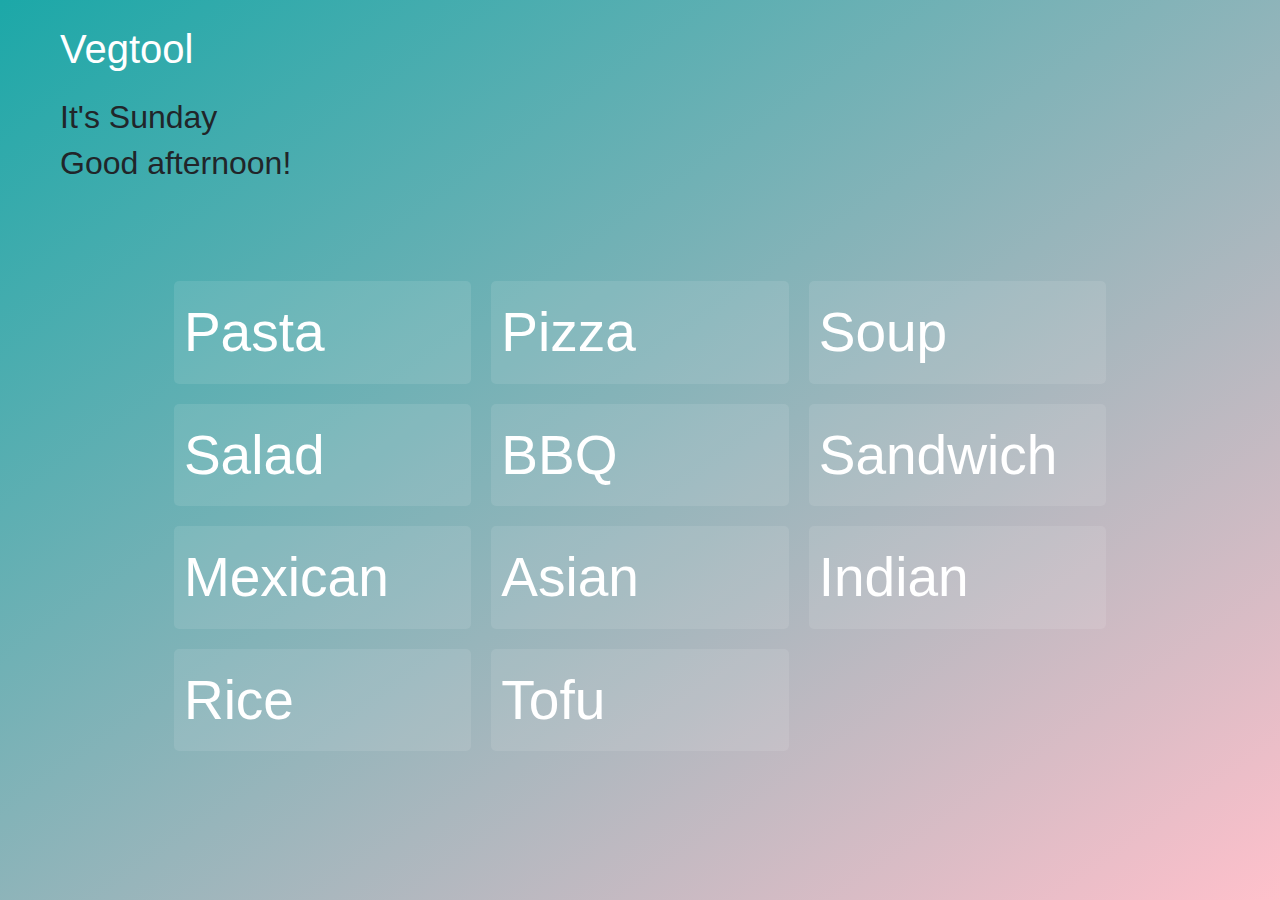
<file: docs/index.html>
<!DOCTYPE html>
<html lang="en">
  






<head>



   <title>Vegtool</title>

 
<meta charset="utf-8" name="viewport" content="width=device-width, initial-scale=1"> 

<!-- Latest compiled and minified CSS -->
<link rel="stylesheet" href="https://maxcdn.bootstrapcdn.com/bootstrap/4.1.0/css/bootstrap.min.css">

<!-- jQuery library -->
<script src="https://ajax.googleapis.com/ajax/libs/jquery/3.3.1/jquery.min.js"></script>

<!-- Popper JS -->
<script src="https://cdnjs.cloudflare.com/ajax/libs/popper.js/1.14.0/umd/popper.min.js"></script>

<!-- Latest compiled JavaScript -->
<script src="https://maxcdn.bootstrapcdn.com/bootstrap/4.1.0/js/bootstrap.min.js"></script>



<!-- links -->
<style>
a:link {
    color: white; 
    background-color: transparent; 
    text-decoration: none;
}

a:visited {
    color: white;
    background-color: transparent;
    text-decoration: none;
}

a:hover {
    color: white;
    background-color: transparent;
    text-decoration: none;
}

a:active {
    color: white;
    background-color: transparent;
    text-decoration: none;
}



</style>

<!-- all the body -->

<style>
body {
    background-image: linear-gradient(to bottom right, rgb(28, 168, 168) , pink);
    background-repeat: no-repeat;
    background-attachment: fixed;
    margin-left: 10px;
    margin-right: 10px;
    margin-top: 10px;
    background-size: auto
}

    @media screen and (max-width: 650px) {
    body {
        background-image: linear-gradient(to bottom right, rgb(28, 168, 168) , pink);
    }
}

</style>



<!-- table configuration -->
<style>

div {
    
    border-radius: 5px;
    background: rgba(255, 255, 255, 0.1);
    padding: 10px;
    font-size: 4.3vw;

}
</style>

<style>
.row {
    display: grid;
  justify-content: center;
  grid-template-columns: 25% 25% 25%;
  grid-gap: 20px;
  background-color: none;
  padding: 10px;
  margin-right: 2%;
  margin-left: 2%;
  margin-top: 7%;
  margin-bottom: 10%;
  color:whitesmoke;
  
  
}



@media screen and (max-width: 650px) {
.row {
    display: grid;
  justify-content: center;
  grid-template-columns: 100%;
  grid-gap: 10px;
  background-color: none;
  padding: 10px;
  margin-right: 5%;
  margin-left: 10%;
  margin-top: 5%;
  color:whitesmoke;
  
    }
}
</style>

<!-- display of the day -->

<style>
.day {
    

  margin-left: 50px;
  margin-top: 0%;

    }

@media screen and (max-width: 950px) {
.day {
    
    font-size: 140%;
    }
}

</style>

<!-- display of Vegtool -->

<style>
    .vegtool {
        
 color: rgb(255, 255, 255); 
 margin-left: 50px;
 margin-top: 25px; 
 margin-bottom: 25px;
        }
    
    @media screen and (max-width: 950px) {
    .vegtool {
        
        font-size: 200%;
        margin-bottom: 10px;
        }
    }
    
    </style>

  </head>

 <!-- Vegtool --> 
<h1 class="vegtool"><a href="index.html">Vegtool</a></h1>

<body>


    <!-- Day of the week -->
    <h2 class="day" id="day"></h2>
    <h2 class="day" id="moment">Good evening!</h2>


    <!-- Table -->
    <div1 class="row">
        <a href="Pasta.html"><div>Pasta</div></a>
        <a href="Pizza.html"><div>Pizza</div></a>
        <a href="Soup.html"><div>Soup</div></a>
        <a href="Salad.html"> <div>Salad</div></a>
        <a href="BBQ.html"> <div>BBQ</div></a>
        <a href="Sandwich.html"> <div>Sandwich</div></a>
        <a href="Mexican.html"> <div>Mexican</div></a>
        <a href="Asian.html"> <div>Asian</div></a>
        <a href="Indian.html"> <div>Indian</div></a>
        <a href="Rice.html"> <div>Rice</div></a>
        <a href="Tofu.html"> <div>Tofu</div></a>

        
        
         
      </div1>

          
            

          
        </div>
      </div>


<!-- JavaScript: day of the week + moment of the day-->
      <script>
        var d = new Date();
        var days = ["It's Sunday"," It'sMonday","It's Tuesday","It's Wednesday","It's Thursday","It's Friday","It's Saturday"];
        document.getElementById("day").innerHTML = days[d.getDay()];


 if (new Date().getHours() < 24) {
    document.getElementById("moment").innerHTML = "Good evening!";
}

        if (new Date().getHours() < 17) {
    document.getElementById("moment").innerHTML = "Good afternoon!";
}
    if (new Date().getHours() < 12) {
    document.getElementById("moment").innerHTML = "Good morning!";
}
        </script>
</body>

</html>
</file>
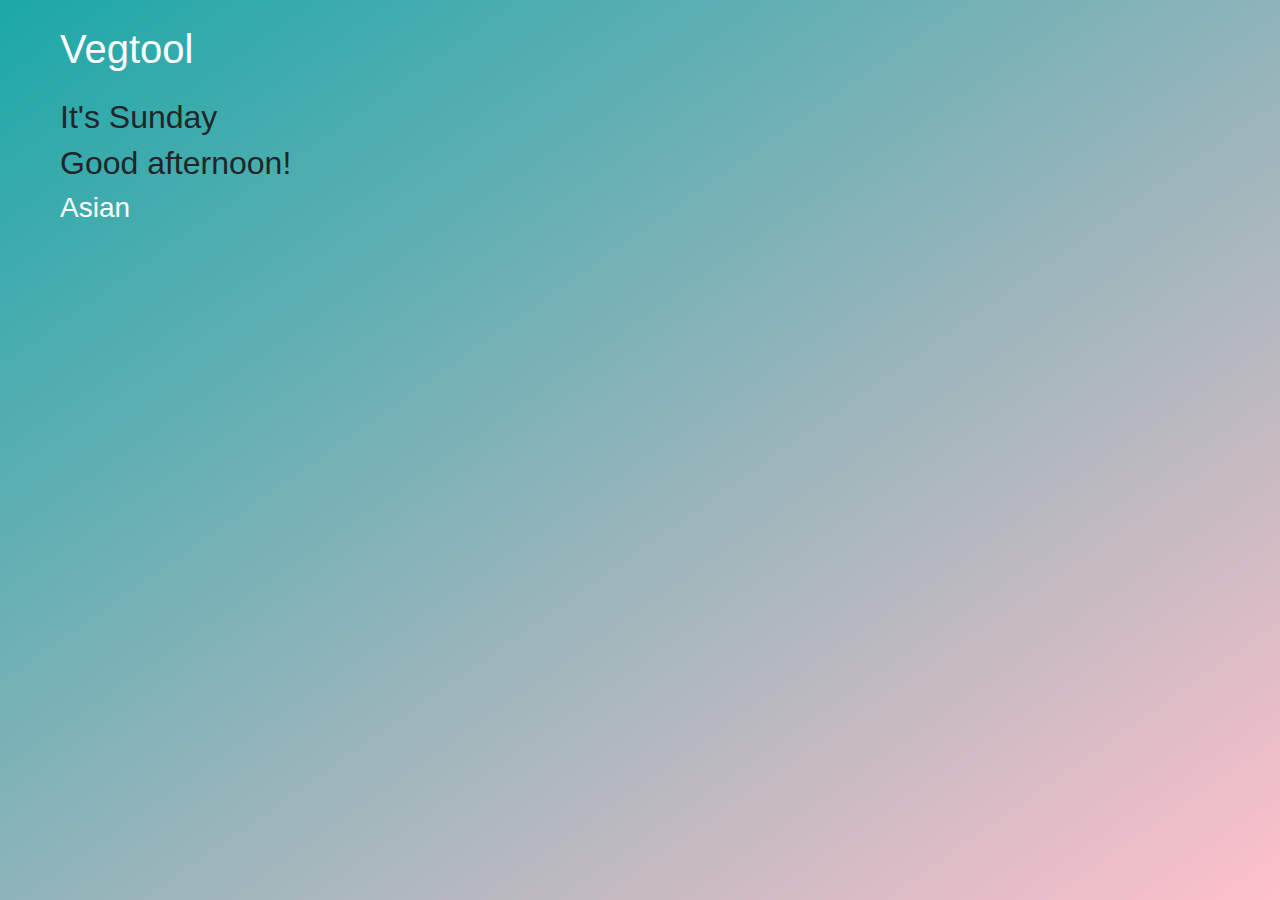
<file: docs/Asian.html>
<!DOCTYPE html>
<html lang="en">
  


<head>



   <title>Vegtool</title>

 
<meta charset="utf-8" name="viewport" content="width=device-width, initial-scale=1"> 

<!-- Latest compiled and minified CSS -->
<link rel="stylesheet" href="https://maxcdn.bootstrapcdn.com/bootstrap/4.1.0/css/bootstrap.min.css">

<!-- jQuery library -->
<script src="https://ajax.googleapis.com/ajax/libs/jquery/3.3.1/jquery.min.js"></script>

<!-- Popper JS -->
<script src="https://cdnjs.cloudflare.com/ajax/libs/popper.js/1.14.0/umd/popper.min.js"></script>

<!-- Latest compiled JavaScript -->
<script src="https://maxcdn.bootstrapcdn.com/bootstrap/4.1.0/js/bootstrap.min.js"></script>

<link rel="stylesheet" type="text/css" href="mystyle.css">
  
</head>

  
  


<body>

 <!-- Vegtool --> 
 <h1><a href="index.html">Vegtool</a></h1>
  
  
    <!-- Day of the week -->
    <h2  id="day"></h2>
    <h2  id="moment">Good evening!</h2>

    <!-- Category -->
    
    <h3>Asian</h3>

    <!-- Table -->
    <div1>
            
        
        
         
      </div1>

          
            

       


<!-- JavaScript: day of the week + moment of the day-->
      <script>
        var d = new Date();
        var days = ["It's Sunday"," It'sMonday","It's Tuesday","It's Wednesday","It's Thursday","It's Friday","It's Saturday"];
        document.getElementById("day").innerHTML = days[d.getDay()];
 if (new Date().getHours() < 24) {
    document.getElementById("moment").innerHTML = "Good evening!";
}
        if (new Date().getHours() < 17) {
    document.getElementById("moment").innerHTML = "Good afternoon!";
}
    if (new Date().getHours() < 12) {
    document.getElementById("moment").innerHTML = "Good morning!";
}
        </script>
</body>

</html>
</file>
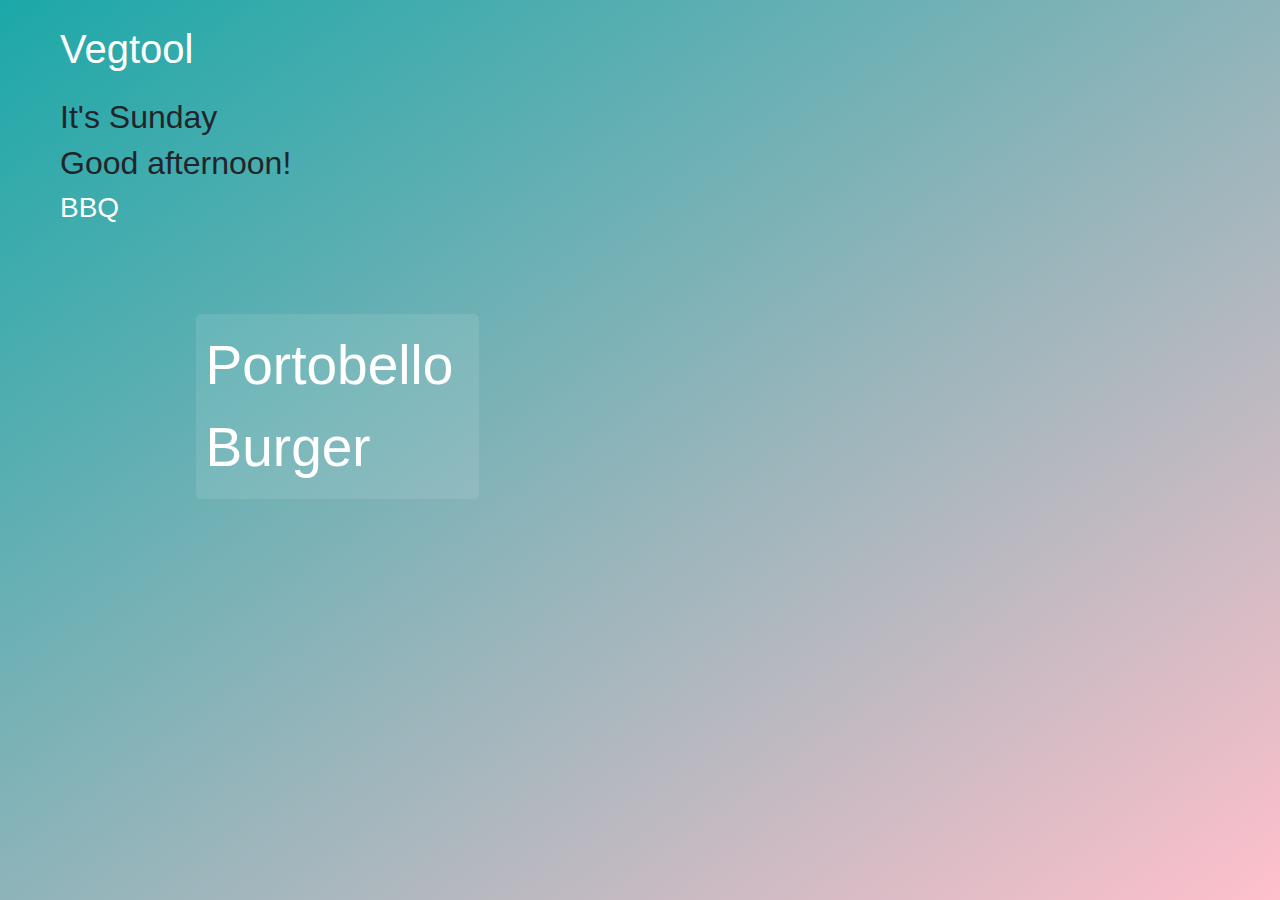
<file: docs/BBQ.html>
<!DOCTYPE html>
<html lang="en">
  


<head>



   <title>Vegtool</title>

 
<meta charset="utf-8" name="viewport" content="width=device-width, initial-scale=1"> 

<!-- Latest compiled and minified CSS -->
<link rel="stylesheet" href="https://maxcdn.bootstrapcdn.com/bootstrap/4.1.0/css/bootstrap.min.css">

<!-- jQuery library -->
<script src="https://ajax.googleapis.com/ajax/libs/jquery/3.3.1/jquery.min.js"></script>

<!-- Popper JS -->
<script src="https://cdnjs.cloudflare.com/ajax/libs/popper.js/1.14.0/umd/popper.min.js"></script>

<!-- Latest compiled JavaScript -->
<script src="https://maxcdn.bootstrapcdn.com/bootstrap/4.1.0/js/bootstrap.min.js"></script>

<link rel="stylesheet" type="text/css" href="mystyle.css">
  
</head>

  
  


<body>

 <!-- Vegtool --> 
 <h1><a href="index.html">Vegtool</a></h1>
  
  
    <!-- Day of the week -->
    <h2  id="day"></h2>
    <h2  id="moment">Good evening!</h2>

    <!-- Category -->
    
    <h3>BBQ</h3>

    <!-- Table -->
    <div1>
            
<a href="https://cuisinez.telequebec.tv/recettes/208/vege-burger-au-portobello" target="_blank"><div>Portobello Burger</div></a>


        
        
         
      </div1>

          
            

       


<!-- JavaScript: day of the week + moment of the day-->
      <script>
        var d = new Date();
        var days = ["It's Sunday"," It'sMonday","It's Tuesday","It's Wednesday","It's Thursday","It's Friday","It's Saturday"];
        document.getElementById("day").innerHTML = days[d.getDay()];
 if (new Date().getHours() < 24) {
    document.getElementById("moment").innerHTML = "Good evening!";
}
        if (new Date().getHours() < 17) {
    document.getElementById("moment").innerHTML = "Good afternoon!";
}
    if (new Date().getHours() < 12) {
    document.getElementById("moment").innerHTML = "Good morning!";
}
        </script>
</body>

 </html>
</file>
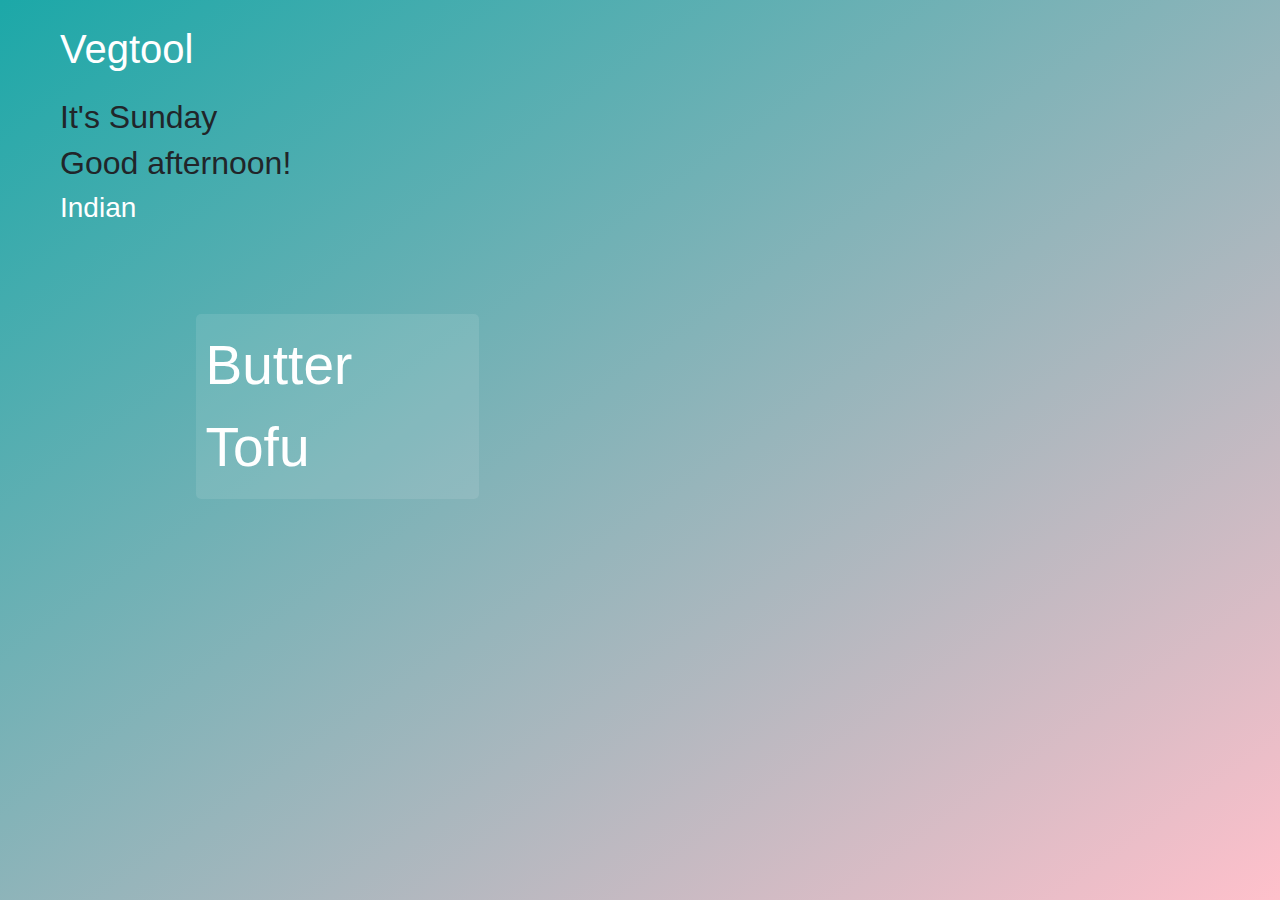
<file: docs/Indian.html>
<!DOCTYPE html>
<html lang="en">
  


<head>



   <title>Vegtool</title>

 
<meta charset="utf-8" name="viewport" content="width=device-width, initial-scale=1"> 

<!-- Latest compiled and minified CSS -->
<link rel="stylesheet" href="https://maxcdn.bootstrapcdn.com/bootstrap/4.1.0/css/bootstrap.min.css">

<!-- jQuery library -->
<script src="https://ajax.googleapis.com/ajax/libs/jquery/3.3.1/jquery.min.js"></script>

<!-- Popper JS -->
<script src="https://cdnjs.cloudflare.com/ajax/libs/popper.js/1.14.0/umd/popper.min.js"></script>

<!-- Latest compiled JavaScript -->
<script src="https://maxcdn.bootstrapcdn.com/bootstrap/4.1.0/js/bootstrap.min.js"></script>

<link rel="stylesheet" type="text/css" href="mystyle.css">
  
</head>

  
  


<body>

 <!-- Vegtool --> 
 <h1><a href="index.html">Vegtool</a></h1>
  
  
    <!-- Day of the week -->
    <h2  id="day"></h2>
    <h2  id="moment">Good evening!</h2>

    <!-- Category -->
    
    <h3>Indian</h3>

    <!-- Table -->
    <div1>
            
<a href="https://www.ricardocuisine.com/en/recipes/5833-quick-and-easy-butter-chicken" target="_blank"><div>Butter Tofu</div></a>


        
        
         
      </div1>

          
            

       


<!-- JavaScript: day of the week + moment of the day-->
      <script>
        var d = new Date();
        var days = ["It's Sunday"," It'sMonday","It's Tuesday","It's Wednesday","It's Thursday","It's Friday","It's Saturday"];
        document.getElementById("day").innerHTML = days[d.getDay()];
 if (new Date().getHours() < 24) {
    document.getElementById("moment").innerHTML = "Good evening!";
}
        if (new Date().getHours() < 17) {
    document.getElementById("moment").innerHTML = "Good afternoon!";
}
    if (new Date().getHours() < 12) {
    document.getElementById("moment").innerHTML = "Good morning!";
}
        </script>
</body>

</html>
</file>
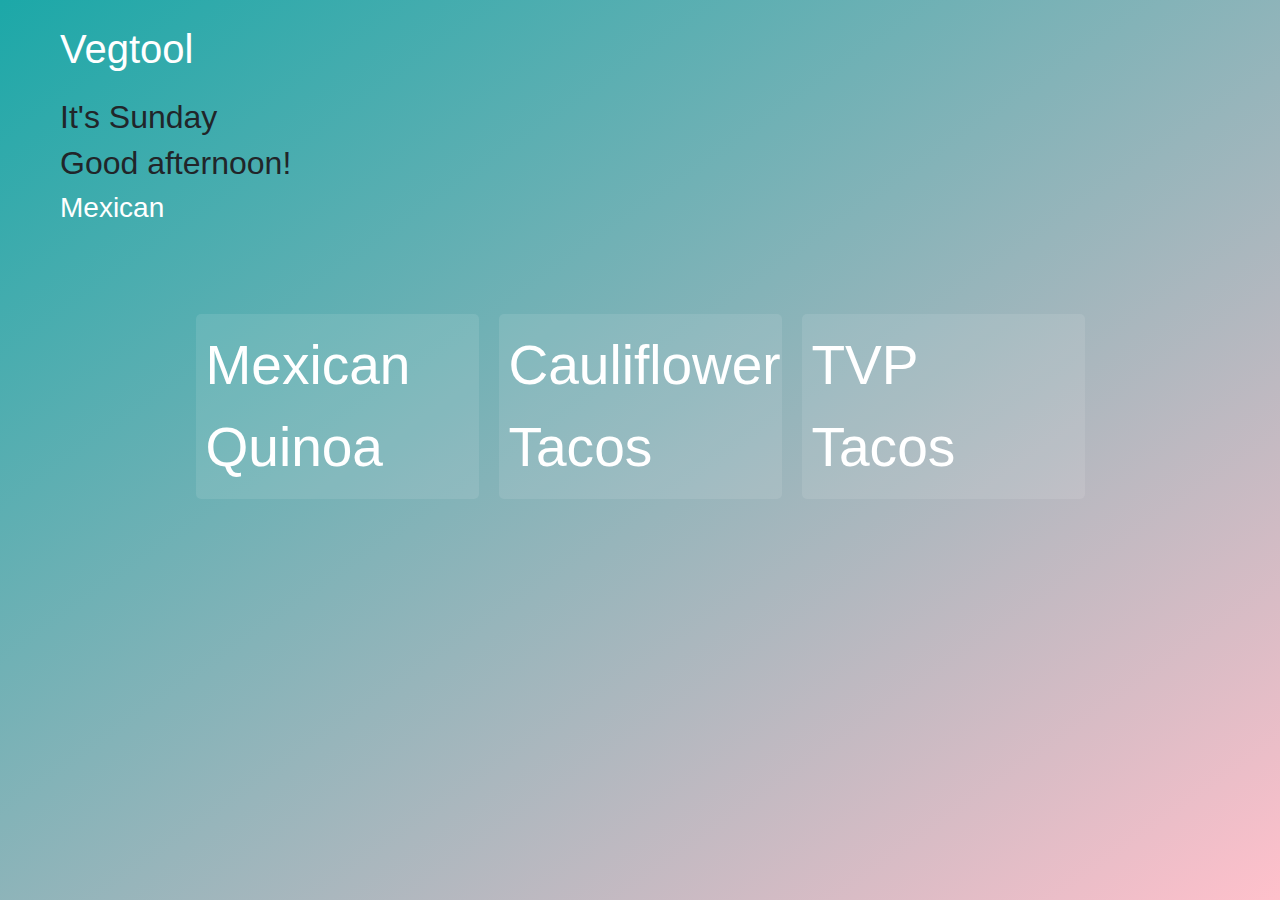
<file: docs/Mexican.html>
<!DOCTYPE html>
<html lang="en">
  


<head>



   <title>Vegtool</title>

 
<meta charset="utf-8" name="viewport" content="width=device-width, initial-scale=1"> 

<!-- Latest compiled and minified CSS -->
<link rel="stylesheet" href="https://maxcdn.bootstrapcdn.com/bootstrap/4.1.0/css/bootstrap.min.css">

<!-- jQuery library -->
<script src="https://ajax.googleapis.com/ajax/libs/jquery/3.3.1/jquery.min.js"></script>

<!-- Popper JS -->
<script src="https://cdnjs.cloudflare.com/ajax/libs/popper.js/1.14.0/umd/popper.min.js"></script>

<!-- Latest compiled JavaScript -->
<script src="https://maxcdn.bootstrapcdn.com/bootstrap/4.1.0/js/bootstrap.min.js"></script>

<link rel="stylesheet" type="text/css" href="mystyle.css">
  
</head>

  
  


<body>

 <!-- Vegtool --> 
 <h1><a href="index.html">Vegtool</a></h1>
  
  
    <!-- Day of the week -->
    <h2  id="day"></h2>
    <h2  id="moment">Good evening!</h2>

    <!-- Category -->
    
    <h3>Mexican</h3>

    <!-- Table -->
    <div1>
            
<a href="https://chefcuisto.com/recette/quinoa-mexicain-one-pot/" target="_blank"><div>Mexican Quinoa</div></a>
	           <a href="https://www.kpourkatrine.com/fr/recettes/tacos-de-chou-fleur-et-creme-davocat/" target="_blank"><div>Cauliflower Tacos</div></a>
	            <a href="https://www.thebuddhistchef.com/recipe/tvp-tacos-2/" target="_blank"><div>TVP Tacos</div></a>


        
        
         
      </div1>

          
            

       


<!-- JavaScript: day of the week + moment of the day-->
      <script>
        var d = new Date();
        var days = ["It's Sunday"," It'sMonday","It's Tuesday","It's Wednesday","It's Thursday","It's Friday","It's Saturday"];
        document.getElementById("day").innerHTML = days[d.getDay()];
 if (new Date().getHours() < 24) {
    document.getElementById("moment").innerHTML = "Good evening!";
}
        if (new Date().getHours() < 17) {
    document.getElementById("moment").innerHTML = "Good afternoon!";
}
    if (new Date().getHours() < 12) {
    document.getElementById("moment").innerHTML = "Good morning!";
}
        </script>
</body>

</html>
</file>
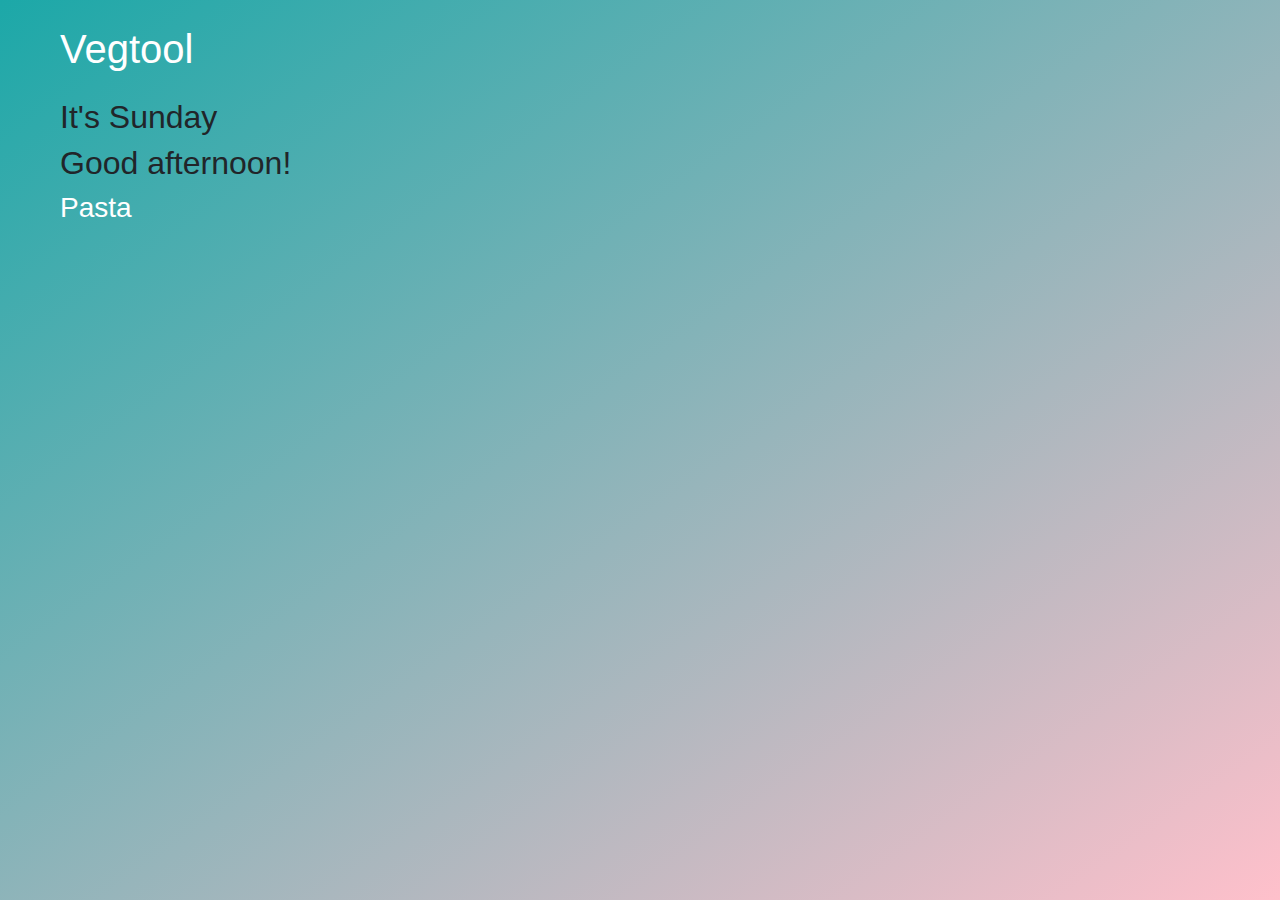
<file: docs/Pasta.html>
<!DOCTYPE html>
<html lang="en">
  


<head>



   <title>Vegtool</title>

 
<meta charset="utf-8" name="viewport" content="width=device-width, initial-scale=1"> 

<!-- Latest compiled and minified CSS -->
<link rel="stylesheet" href="https://maxcdn.bootstrapcdn.com/bootstrap/4.1.0/css/bootstrap.min.css">

<!-- jQuery library -->
<script src="https://ajax.googleapis.com/ajax/libs/jquery/3.3.1/jquery.min.js"></script>

<!-- Popper JS -->
<script src="https://cdnjs.cloudflare.com/ajax/libs/popper.js/1.14.0/umd/popper.min.js"></script>

<!-- Latest compiled JavaScript -->
<script src="https://maxcdn.bootstrapcdn.com/bootstrap/4.1.0/js/bootstrap.min.js"></script>

<link rel="stylesheet" type="text/css" href="mystyle.css">
  
</head>

  
  


<body>

 <!-- Vegtool --> 
 <h1><a href="index.html">Vegtool</a></h1>
  
  
    <!-- Day of the week -->
    <h2  id="day"></h2>
    <h2  id="moment">Good evening!</h2>

    <!-- Category -->
    
    <h3>Pasta</h3>

    <!-- Table -->
    <div1>
            


        
        
         
      </div1>

          
            

       


<!-- JavaScript: day of the week + moment of the day-->
      <script>
        var d = new Date();
        var days = ["It's Sunday"," It'sMonday","It's Tuesday","It's Wednesday","It's Thursday","It's Friday","It's Saturday"];
        document.getElementById("day").innerHTML = days[d.getDay()];
 if (new Date().getHours() < 24) {
    document.getElementById("moment").innerHTML = "Good evening!";
}
        if (new Date().getHours() < 17) {
    document.getElementById("moment").innerHTML = "Good afternoon!";
}
    if (new Date().getHours() < 12) {
    document.getElementById("moment").innerHTML = "Good morning!";
}
        </script>
</body>

</html>
</file>
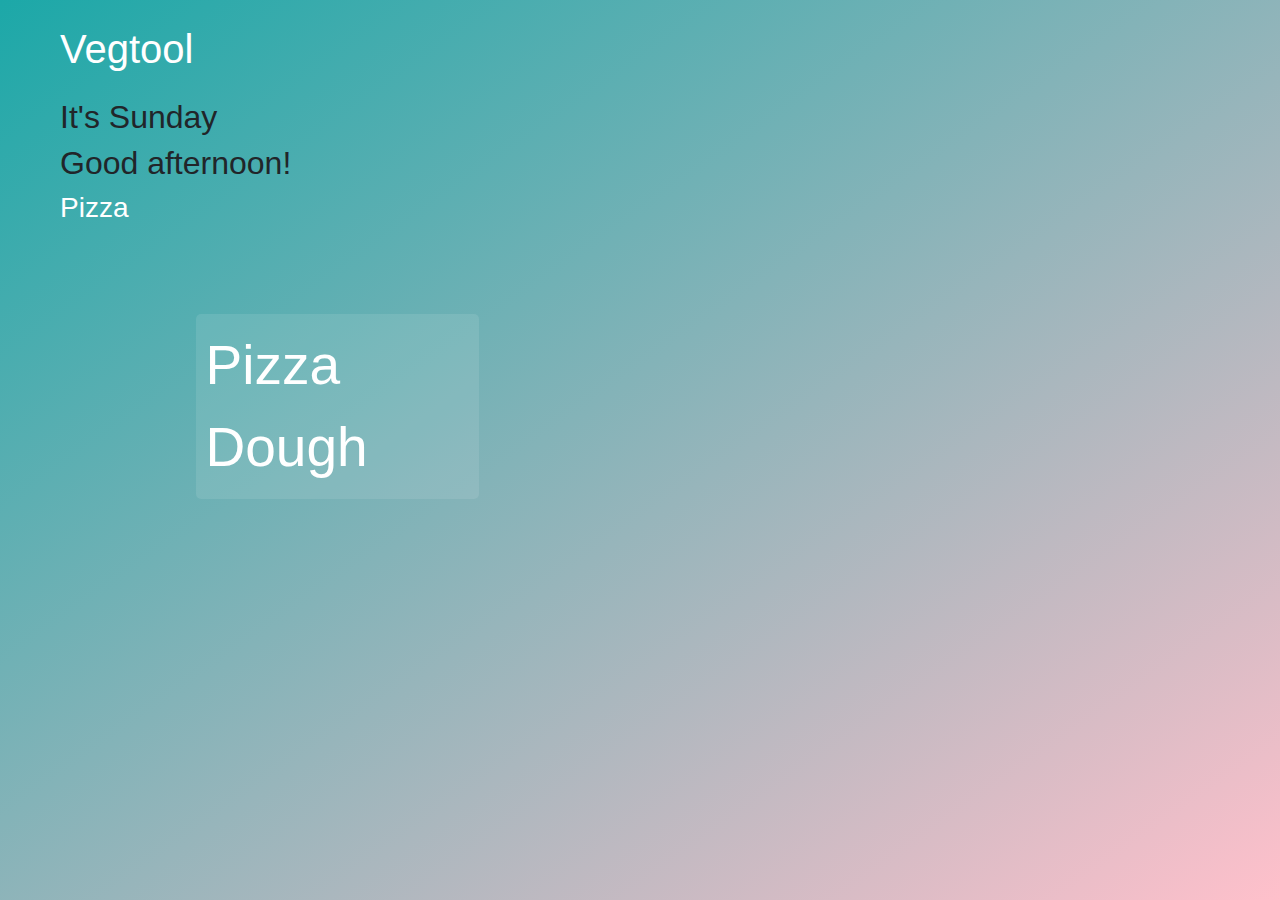
<file: docs/Pizza.html>
<!DOCTYPE html>
<html lang="en">
  


<head>



   <title>Vegtool</title>

 
<meta charset="utf-8" name="viewport" content="width=device-width, initial-scale=1"> 

<!-- Latest compiled and minified CSS -->
<link rel="stylesheet" href="https://maxcdn.bootstrapcdn.com/bootstrap/4.1.0/css/bootstrap.min.css">

<!-- jQuery library -->
<script src="https://ajax.googleapis.com/ajax/libs/jquery/3.3.1/jquery.min.js"></script>

<!-- Popper JS -->
<script src="https://cdnjs.cloudflare.com/ajax/libs/popper.js/1.14.0/umd/popper.min.js"></script>

<!-- Latest compiled JavaScript -->
<script src="https://maxcdn.bootstrapcdn.com/bootstrap/4.1.0/js/bootstrap.min.js"></script>

<link rel="stylesheet" type="text/css" href="mystyle.css">
  
</head>

  
  


<body>

 <!-- Vegtool --> 
 <h1><a href="index.html">Vegtool</a></h1>
  
  
    <!-- Day of the week -->
    <h2  id="day"></h2>
    <h2  id="moment">Good evening!</h2>

    <!-- Category -->
    
    <h3>Pizza</h3>

    <!-- Table -->
    <div1>
            
<a href="https://www.ricardocuisine.com/en/recipes/2049-homemade-pizza-dough" target="_blank"><div>Pizza Dough</div></a>

        
        
         
      </div1>

          
            

       


<!-- JavaScript: day of the week + moment of the day-->
      <script>
        var d = new Date();
        var days = ["It's Sunday"," It'sMonday","It's Tuesday","It's Wednesday","It's Thursday","It's Friday","It's Saturday"];
        document.getElementById("day").innerHTML = days[d.getDay()];
 if (new Date().getHours() < 24) {
    document.getElementById("moment").innerHTML = "Good evening!";
}
        if (new Date().getHours() < 17) {
    document.getElementById("moment").innerHTML = "Good afternoon!";
}
    if (new Date().getHours() < 12) {
    document.getElementById("moment").innerHTML = "Good morning!";
}
        </script>
</body>

</html>
</file>
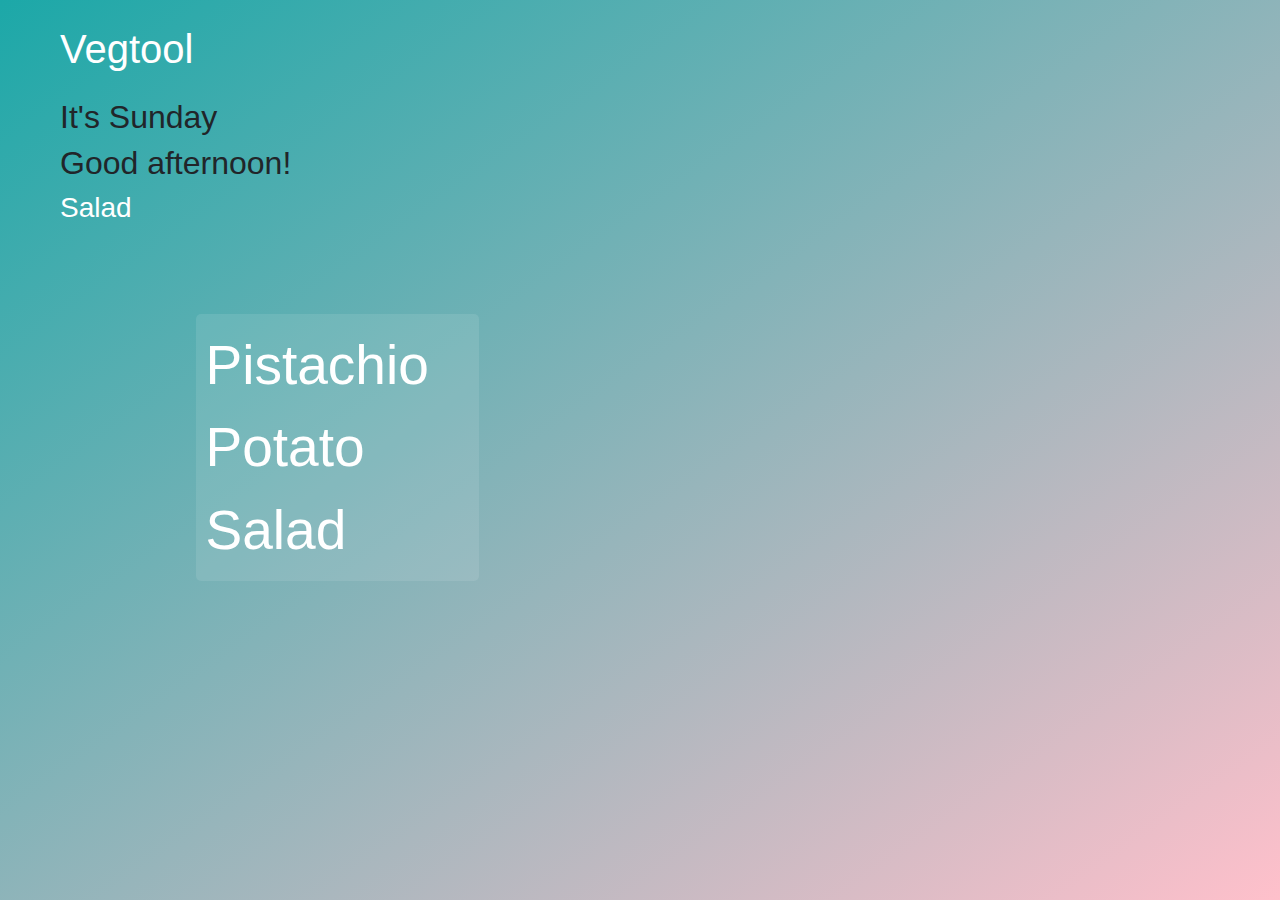
<file: docs/Salad.html>
<!DOCTYPE html>
<html lang="en">
  


<head>



   <title>Vegtool</title>

 
<meta charset="utf-8" name="viewport" content="width=device-width, initial-scale=1"> 

<!-- Latest compiled and minified CSS -->
<link rel="stylesheet" href="https://maxcdn.bootstrapcdn.com/bootstrap/4.1.0/css/bootstrap.min.css">

<!-- jQuery library -->
<script src="https://ajax.googleapis.com/ajax/libs/jquery/3.3.1/jquery.min.js"></script>

<!-- Popper JS -->
<script src="https://cdnjs.cloudflare.com/ajax/libs/popper.js/1.14.0/umd/popper.min.js"></script>

<!-- Latest compiled JavaScript -->
<script src="https://maxcdn.bootstrapcdn.com/bootstrap/4.1.0/js/bootstrap.min.js"></script>

<link rel="stylesheet" type="text/css" href="mystyle.css">
  
</head>

  
  


<body>

 <!-- Vegtool --> 
 <h1><a href="index.html">Vegtool</a></h1>
  
  
    <!-- Day of the week -->
    <h2  id="day"></h2>
    <h2  id="moment">Good evening!</h2>

    <!-- Category -->
    
    <h3>Salad</h3>

    <!-- Table -->
    <div1>
            
<a href="https://www.peacefuldumpling.com/recipe/vegan-salad-recipes-pistachio-pesto-potato-salad" target="_blank"><div>Pistachio Potato Salad</div></a>

        
        
         
      </div1>

          
            

       


<!-- JavaScript: day of the week + moment of the day-->
      <script>
        var d = new Date();
        var days = ["It's Sunday"," It'sMonday","It's Tuesday","It's Wednesday","It's Thursday","It's Friday","It's Saturday"];
        document.getElementById("day").innerHTML = days[d.getDay()];
 if (new Date().getHours() < 24) {
    document.getElementById("moment").innerHTML = "Good evening!";
}
        if (new Date().getHours() < 17) {
    document.getElementById("moment").innerHTML = "Good afternoon!";
}
    if (new Date().getHours() < 12) {
    document.getElementById("moment").innerHTML = "Good morning!";
}
        </script>
</body>

</html>
</file>
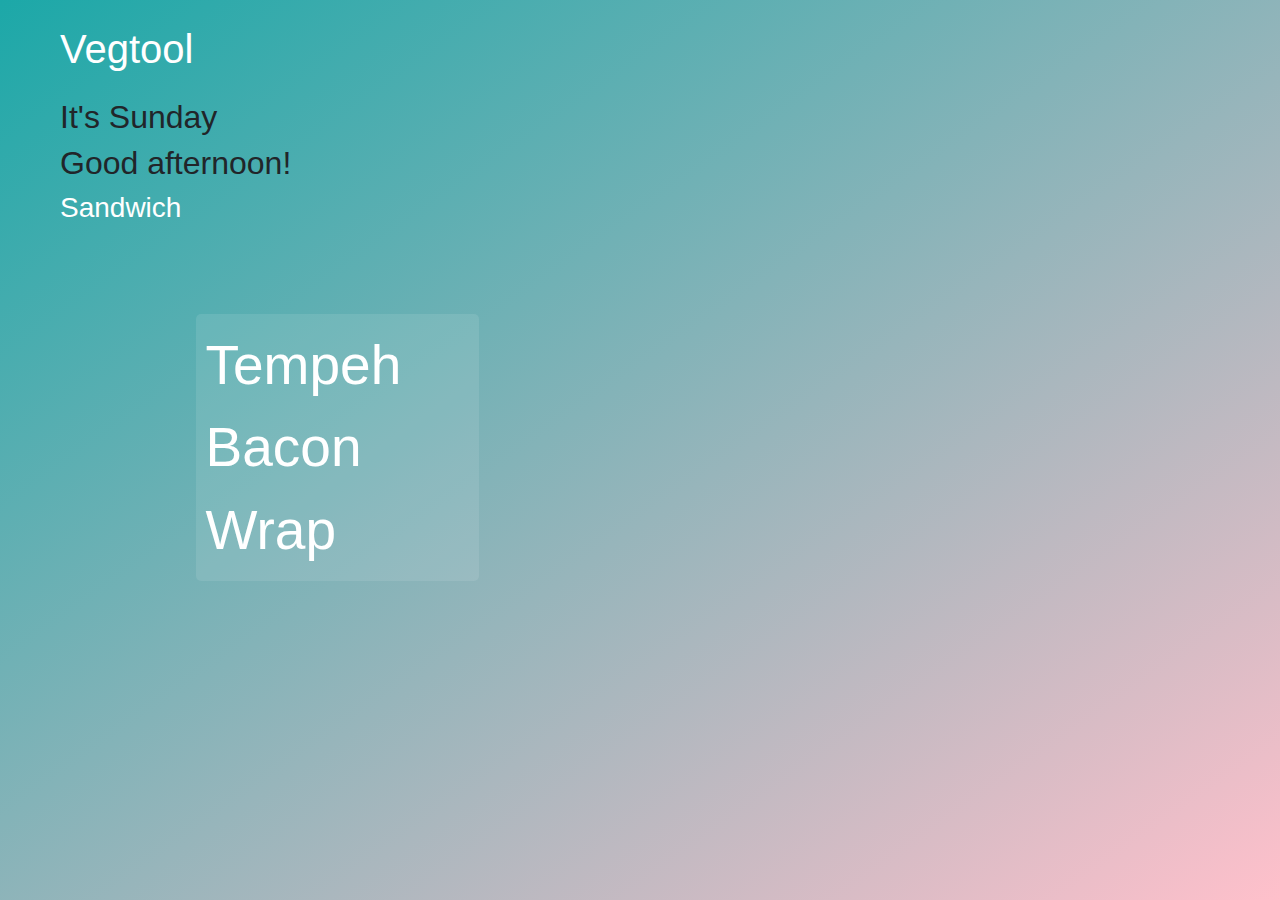
<file: docs/Sandwich.html>
<!DOCTYPE html>
<html lang="en">
  


<head>



   <title>Vegtool</title>

 
<meta charset="utf-8" name="viewport" content="width=device-width, initial-scale=1"> 

<!-- Latest compiled and minified CSS -->
<link rel="stylesheet" href="https://maxcdn.bootstrapcdn.com/bootstrap/4.1.0/css/bootstrap.min.css">

<!-- jQuery library -->
<script src="https://ajax.googleapis.com/ajax/libs/jquery/3.3.1/jquery.min.js"></script>

<!-- Popper JS -->
<script src="https://cdnjs.cloudflare.com/ajax/libs/popper.js/1.14.0/umd/popper.min.js"></script>

<!-- Latest compiled JavaScript -->
<script src="https://maxcdn.bootstrapcdn.com/bootstrap/4.1.0/js/bootstrap.min.js"></script>

<link rel="stylesheet" type="text/css" href="mystyle.css">
  
</head>

  
  


<body>

 <!-- Vegtool --> 
 <h1><a href="index.html">Vegtool</a></h1>
  
  
    <!-- Day of the week -->
    <h2  id="day"></h2>
    <h2  id="moment">Good evening!</h2>

    <!-- Category -->
    
    <h3>Sandwich</h3>

    <!-- Table -->
    <div1>
            
<a href="https://www.lacuisinedejeanphilippe.com/recipe/tortillas-de-bacon-de-tempeh/" target="_blank"><div>Tempeh Bacon Wrap</div></a>

        
        
         
      </div1>

          
            

       


<!-- JavaScript: day of the week + moment of the day-->
      <script>
        var d = new Date();
        var days = ["It's Sunday"," It'sMonday","It's Tuesday","It's Wednesday","It's Thursday","It's Friday","It's Saturday"];
        document.getElementById("day").innerHTML = days[d.getDay()];
 if (new Date().getHours() < 24) {
    document.getElementById("moment").innerHTML = "Good evening!";
}
        if (new Date().getHours() < 17) {
    document.getElementById("moment").innerHTML = "Good afternoon!";
}
    if (new Date().getHours() < 12) {
    document.getElementById("moment").innerHTML = "Good morning!";
}
        </script>
</body>

</html>
</file>
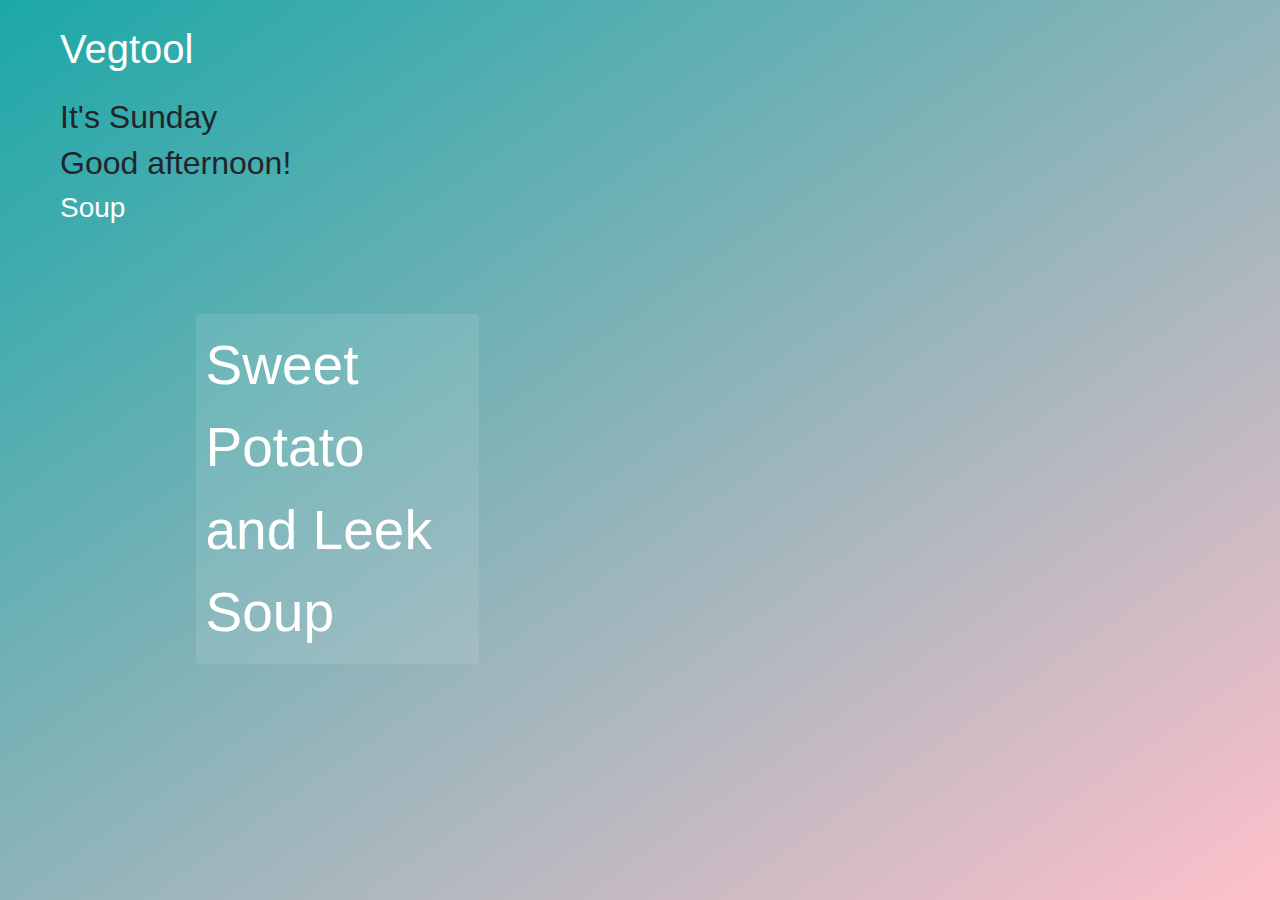
<file: docs/Soup.html>
<!DOCTYPE html>
<html lang="en">
  


<head>



   <title>Vegtool</title>

 
<meta charset="utf-8" name="viewport" content="width=device-width, initial-scale=1"> 

<!-- Latest compiled and minified CSS -->
<link rel="stylesheet" href="https://maxcdn.bootstrapcdn.com/bootstrap/4.1.0/css/bootstrap.min.css">

<!-- jQuery library -->
<script src="https://ajax.googleapis.com/ajax/libs/jquery/3.3.1/jquery.min.js"></script>

<!-- Popper JS -->
<script src="https://cdnjs.cloudflare.com/ajax/libs/popper.js/1.14.0/umd/popper.min.js"></script>

<!-- Latest compiled JavaScript -->
<script src="https://maxcdn.bootstrapcdn.com/bootstrap/4.1.0/js/bootstrap.min.js"></script>

<link rel="stylesheet" type="text/css" href="mystyle.css">
  
</head>

  
  


<body>

 <!-- Vegtool --> 
 <h1><a href="index.html">Vegtool</a></h1>
  
  
    <!-- Day of the week -->
    <h2  id="day"></h2>
    <h2  id="moment">Good evening!</h2>

    <!-- Category -->
    
    <h3>Soup</h3>

    <!-- Table -->
    <div1>
            <a href="http://doumdoumcuisine.blogspot.com/2012/08/veloute-de-patates-douces-aux-poireaux.html" target="_blank"><div>Sweet Potato and Leek Soup</div></a>
        
        
         
      </div1>

          
            

       


<!-- JavaScript: day of the week + moment of the day-->
      <script>
        var d = new Date();
        var days = ["It's Sunday"," It'sMonday","It's Tuesday","It's Wednesday","It's Thursday","It's Friday","It's Saturday"];
        document.getElementById("day").innerHTML = days[d.getDay()];
 if (new Date().getHours() < 24) {
    document.getElementById("moment").innerHTML = "Good evening!";
}
        if (new Date().getHours() < 17) {
    document.getElementById("moment").innerHTML = "Good afternoon!";
}
    if (new Date().getHours() < 12) {
    document.getElementById("moment").innerHTML = "Good morning!";
}
        </script>
</body>

</html>
</file>
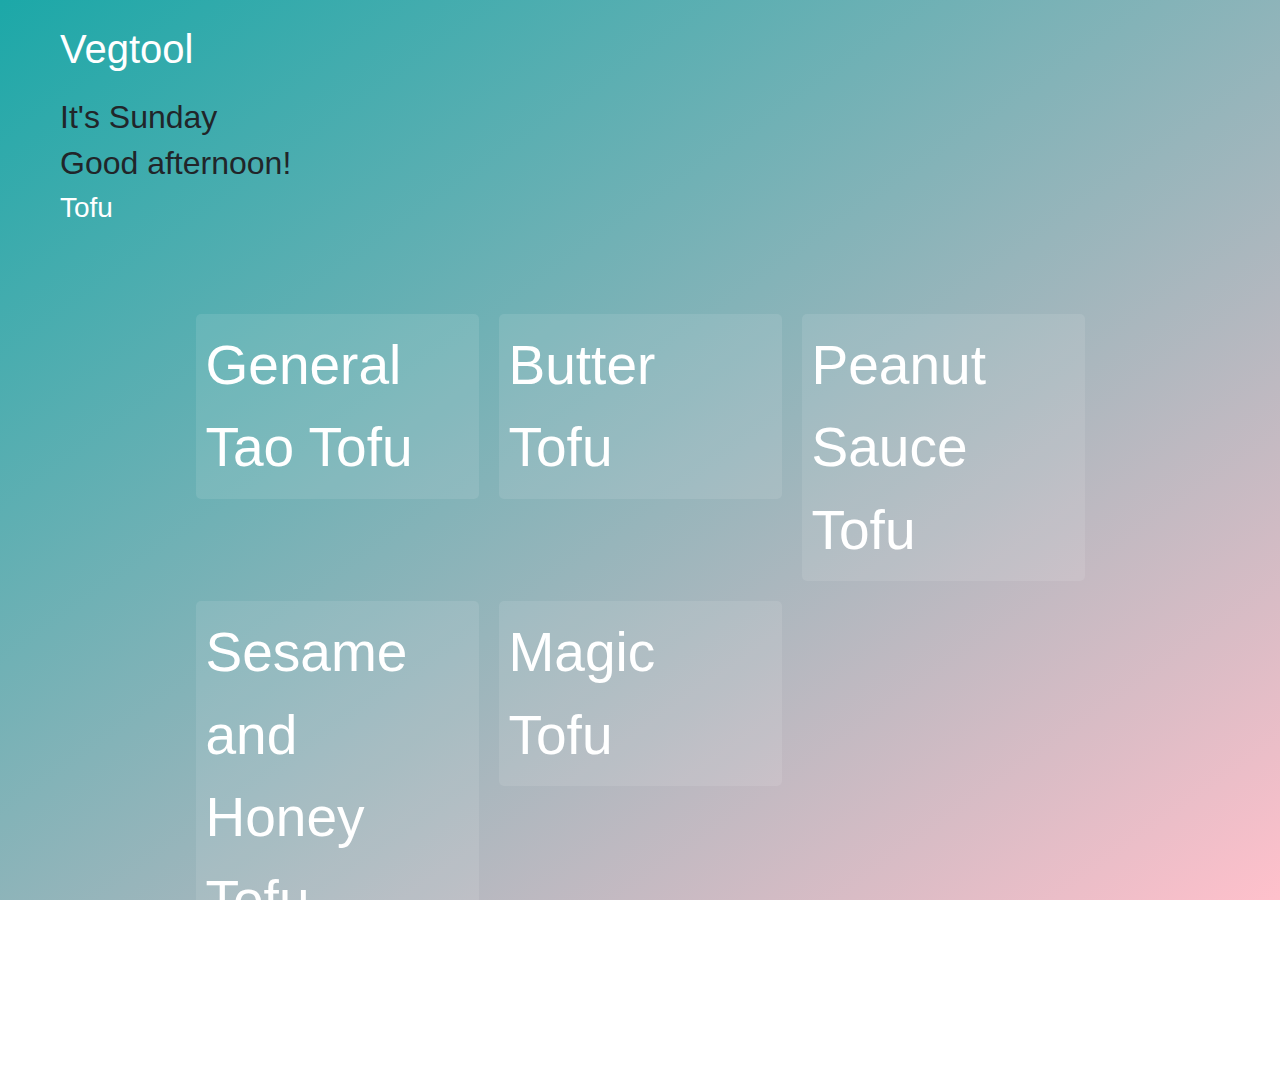
<file: docs/Tofu.html>
<!DOCTYPE html>
<html lang="en">
  


<head>



   <title>Vegtool</title>

 
<meta charset="utf-8" name="viewport" content="width=device-width, initial-scale=1"> 

<!-- Latest compiled and minified CSS -->
<link rel="stylesheet" href="https://maxcdn.bootstrapcdn.com/bootstrap/4.1.0/css/bootstrap.min.css">

<!-- jQuery library -->
<script src="https://ajax.googleapis.com/ajax/libs/jquery/3.3.1/jquery.min.js"></script>

<!-- Popper JS -->
<script src="https://cdnjs.cloudflare.com/ajax/libs/popper.js/1.14.0/umd/popper.min.js"></script>

<!-- Latest compiled JavaScript -->
<script src="https://maxcdn.bootstrapcdn.com/bootstrap/4.1.0/js/bootstrap.min.js"></script>

<link rel="stylesheet" type="text/css" href="mystyle.css">
  
</head>

  
  


<body>

 <!-- Vegtool --> 
 <h1><a href="index.html">Vegtool</a></h1>
  
  
    <!-- Day of the week -->
    <h2  id="day"></h2>
    <h2  id="moment">Good evening!</h2>

    <!-- Category -->
    
    <h3>Tofu</h3>

    <!-- Table -->
    <div1>
            <a href="https://www.ricardocuisine.com/en/recipes/5675-general-tao-tofu" target="_blank"><div>General Tao Tofu</div></a>
            <a href="https://www.ricardocuisine.com/en/recipes/5833-quick-and-easy-butter-chicken" target="_blank"><div>Butter Tofu</div></a>
            <a href="https://www.thebuddhistchef.com/recipe/tofu-peanut-sauce/" target="_blank"><div>Peanut Sauce Tofu</div></a>
            <a href="https://www.ricardocuisine.com/en/recipes/4145-sesame-and-honey-tofu-brochettes" target="_blank"><div>Sesame and Honey Tofu</div></a>
            <a href="https://boblechef.com/recettes/tofu-magique-selon-loounie" target="_blank"><div>Magic Tofu</div></a>
        
        
         
      </div1>

          
            

       


<!-- JavaScript: day of the week + moment of the day-->
      <script>
        var d = new Date();
        var days = ["It's Sunday"," It'sMonday","It's Tuesday","It's Wednesday","It's Thursday","It's Friday","It's Saturday"];
        document.getElementById("day").innerHTML = days[d.getDay()];


 if (new Date().getHours() < 24) {
    document.getElementById("moment").innerHTML = "Good evening!";
}

        if (new Date().getHours() < 17) {
    document.getElementById("moment").innerHTML = "Good afternoon!";
}
    if (new Date().getHours() < 12) {
    document.getElementById("moment").innerHTML = "Good morning!";
}
        </script>
</body>

</html>
</file>
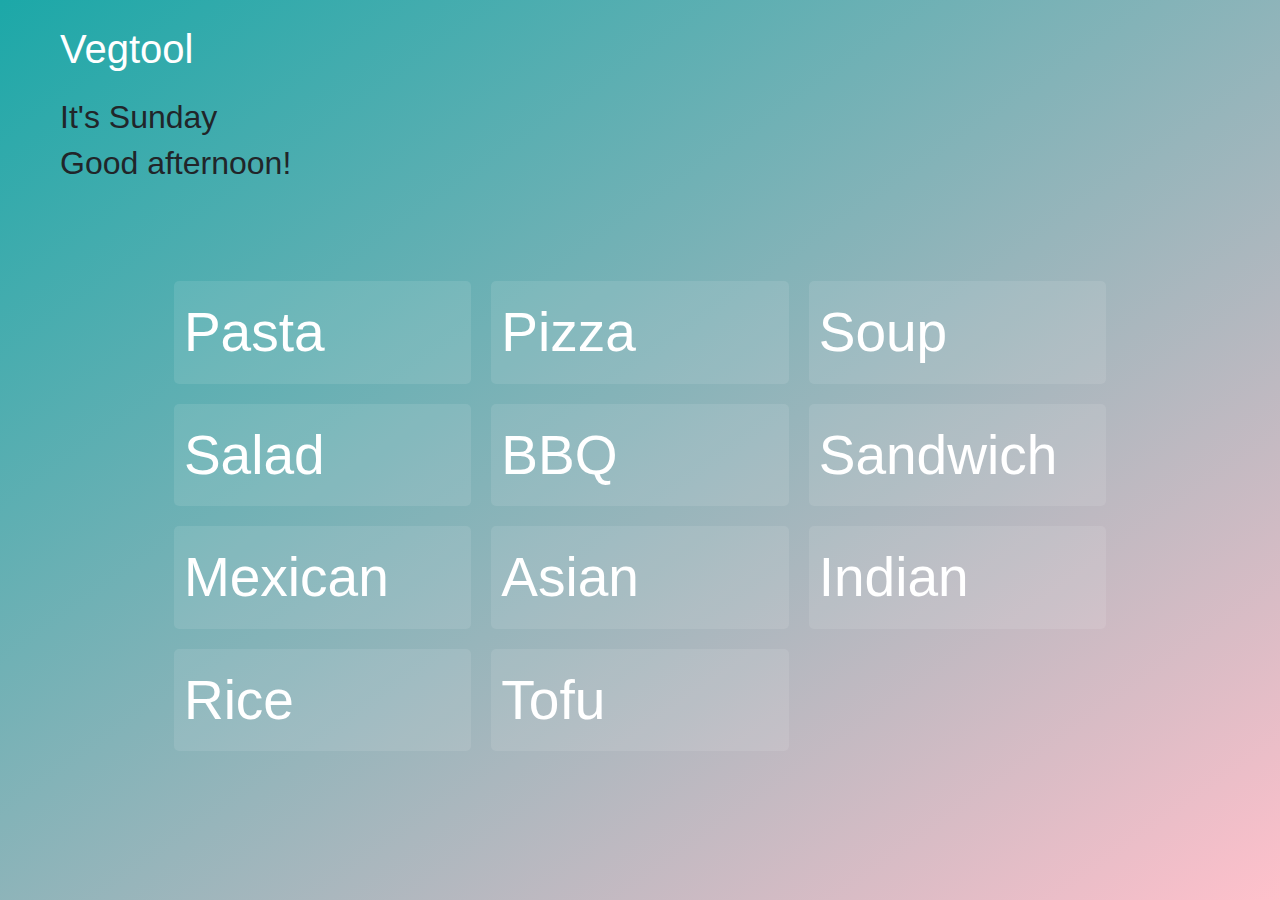
<file: docs/Vegtool 10.1.html>
<!DOCTYPE html>
<html lang="en">
  






<head>



   <title>Vegtool</title>

 
<meta charset="utf-8" name="viewport" content="width=device-width, initial-scale=1"> 

<!-- Latest compiled and minified CSS -->
<link rel="stylesheet" href="https://maxcdn.bootstrapcdn.com/bootstrap/4.1.0/css/bootstrap.min.css">

<!-- jQuery library -->
<script src="https://ajax.googleapis.com/ajax/libs/jquery/3.3.1/jquery.min.js"></script>

<!-- Popper JS -->
<script src="https://cdnjs.cloudflare.com/ajax/libs/popper.js/1.14.0/umd/popper.min.js"></script>

<!-- Latest compiled JavaScript -->
<script src="https://maxcdn.bootstrapcdn.com/bootstrap/4.1.0/js/bootstrap.min.js"></script>



<!-- links -->
<style>
a:link {
    color: white; 
    background-color: transparent; 
    text-decoration: none;
}

a:visited {
    color: white;
    background-color: transparent;
    text-decoration: none;
}

a:hover {
    color: white;
    background-color: transparent;
    text-decoration: none;
}

a:active {
    color: white;
    background-color: transparent;
    text-decoration: none;
}



</style>

<!-- all the body -->

<style>
body {
    background-image: linear-gradient(to bottom right, rgb(28, 168, 168) , pink);
    background-repeat: no-repeat;
    background-attachment: fixed;
    margin-left: 10px;
    margin-right: 10px;
    margin-top: 10px;
    background-size: auto
}

    @media screen and (max-width: 650px) {
    body {
        background-image: linear-gradient(to bottom right, rgb(28, 168, 168) , pink);
    }
}

</style>



<!-- table configuration -->
<style>

div {
    
    border-radius: 5px;
    background: rgba(255, 255, 255, 0.1);
    padding: 10px;
    font-size: 4.3vw;

}
</style>

<style>
.row {
    display: grid;
  justify-content: center;
  grid-template-columns: 25% 25% 25%;
  grid-gap: 20px;
  background-color: none;
  padding: 10px;
  margin-right: 2%;
  margin-left: 2%;
  margin-top: 7%;
  margin-bottom: 10%;
  color:whitesmoke;
  
  
}



@media screen and (max-width: 650px) {
.row {
    display: grid;
  justify-content: center;
  grid-template-columns: 100%;
  grid-gap: 10px;
  background-color: none;
  padding: 10px;
  margin-right: 5%;
  margin-left: 10%;
  margin-top: 5%;
  color:whitesmoke;
  
    }
}
</style>

<!-- display of the day -->

<style>
.day {
    

  margin-left: 50px;
  margin-top: 0%;

    }

@media screen and (max-width: 950px) {
.day {
    
    font-size: 140%;
    }
}

</style>

<!-- display of Vegtool -->

<style>
    .vegtool {
        
 color: rgb(255, 255, 255); 
 margin-left: 50px;
 margin-top: 25px; 
 margin-bottom: 25px;
        }
    
    @media screen and (max-width: 950px) {
    .vegtool {
        
        font-size: 200%;
        margin-bottom: 10px;
        }
    }
    
    </style>

  </head>

 <!-- Vegtool --> 
<h1 class="vegtool"><a href="vegtool 10.1.html">Vegtool</a></h1>

<body>


    <!-- Day of the week -->
    <h2 class="day" id="day"></h2>
    <h2 class="day" id="moment">Good evening!</h2>


    <!-- Table -->
    <div1 class="row">
        <a href="pasta.html"><div>Pasta</div></a>
        <a href="pizza.html"><div>Pizza</div></a>
        <a href="soup.html"><div>Soup</div></a>
        <a href="salad.html"> <div>Salad</div></a>
        <a href="bbq.html"> <div>BBQ</div></a>
        <a href="sandwich.html"> <div>Sandwich</div></a>
        <a href="mexican.html"> <div>Mexican</div></a>
        <a href="asian.html"> <div>Asian</div></a>
        <a href="indian.html"> <div>Indian</div></a>
        <a href="rice.html"> <div>Rice</div></a>
        <a href="tofu.html"> <div>Tofu</div></a>
        
        
         
      </div1>

          
            

          
        </div>
      </div>


<!-- JavaScript: day of the week + moment of the day-->
      <script>
        var d = new Date();
        var days = ["It's Sunday"," It'sMonday","It's Tuesday","It's Wednesday","It's Thursday","It's Friday","It's Saturday"];
        document.getElementById("day").innerHTML = days[d.getDay()];


 if (new Date().getHours() < 24) {
    document.getElementById("moment").innerHTML = "Good evening!";
}

        if (new Date().getHours() < 17) {
    document.getElementById("moment").innerHTML = "Good afternoon!";
}
    if (new Date().getHours() < 12) {
    document.getElementById("moment").innerHTML = "Good morning!";
}
        </script>
</body>

</html>
</file>
<file: docs/mystyle.css>
a:link {
    color: white; 
    background-color: transparent; 
    text-decoration: none;
}

a:visited {
    color: white;
    background-color: transparent;
    text-decoration: none;
}

a:hover {
    color: white;
    background-color: transparent;
    text-decoration: none;
}

a:active {
    color: white;
    background-color: transparent;
    text-decoration: none;
}



body {
    background-image: linear-gradient(to bottom right, rgb(28, 168, 168) , pink);  
    background-repeat: no-repeat;
    background-attachment: fixed;
    margin-left: 10px;
    margin-right: 10px;
    margin-top: 10px;
    background-size: auto; 
    
}
    @media screen and (max-width: 750px) {
    body {
        background-image: linear-gradient(to bottom right, rgb(28, 168, 168) , pink);
        background-attachment: fixed;
        background-size: 100vw 100vh;
    }
}

h1 {
        
 color: rgb(255, 255, 255); 
 margin-left: 50px;
 margin-top: 25px; 
 margin-bottom: 25px;
        }
    
@media screen and (max-width: 950px) {
h1 {
        
  font-size: 200%;
  margin-bottom: 10px;
        }
    }  

h2 {
    
  margin-left: 50px;
  margin-top: 0%;
    }
@media screen and (max-width: 950px) {
h2 {
    
    font-size: 140%;
    }
}

h3 {
    
  margin-left: 50px;
  margin-top: 0%;
  color: rgb(255, 255, 255);
    }
@media screen and (max-width: 950px) {
h3 {
    
    font-size: 140%;
    }
}
 
 div {
    
    border-radius: 5px;
    background: rgba(255, 255, 255, 0.1);
    padding: 10px;
    font-size: 4.3vw;
}  

div1 {
  display: grid;
  justify-content: center;
  grid-template-columns: 25% 25% 25%;
  grid-gap: 20px;
  background-color: none;
  padding: 1px;
  margin-right: 5%;
  margin-left: 5%;
  margin-top: 7%;
  margin-bottom: 10%;
  color:whitesmoke;
  
  
  }

@media screen and (max-width: 950px) {
div1 {
    display: grid;
  justify-content: center;
  grid-template-columns: 100%;
  grid-gap: 10px;
  background-color: none;
  padding: 1px;
  margin-right: 5%;
  margin-left: 10%;
  margin-top: 5%;
  margin-bottom: 10%;
  color:whitesmoke;
</file>
